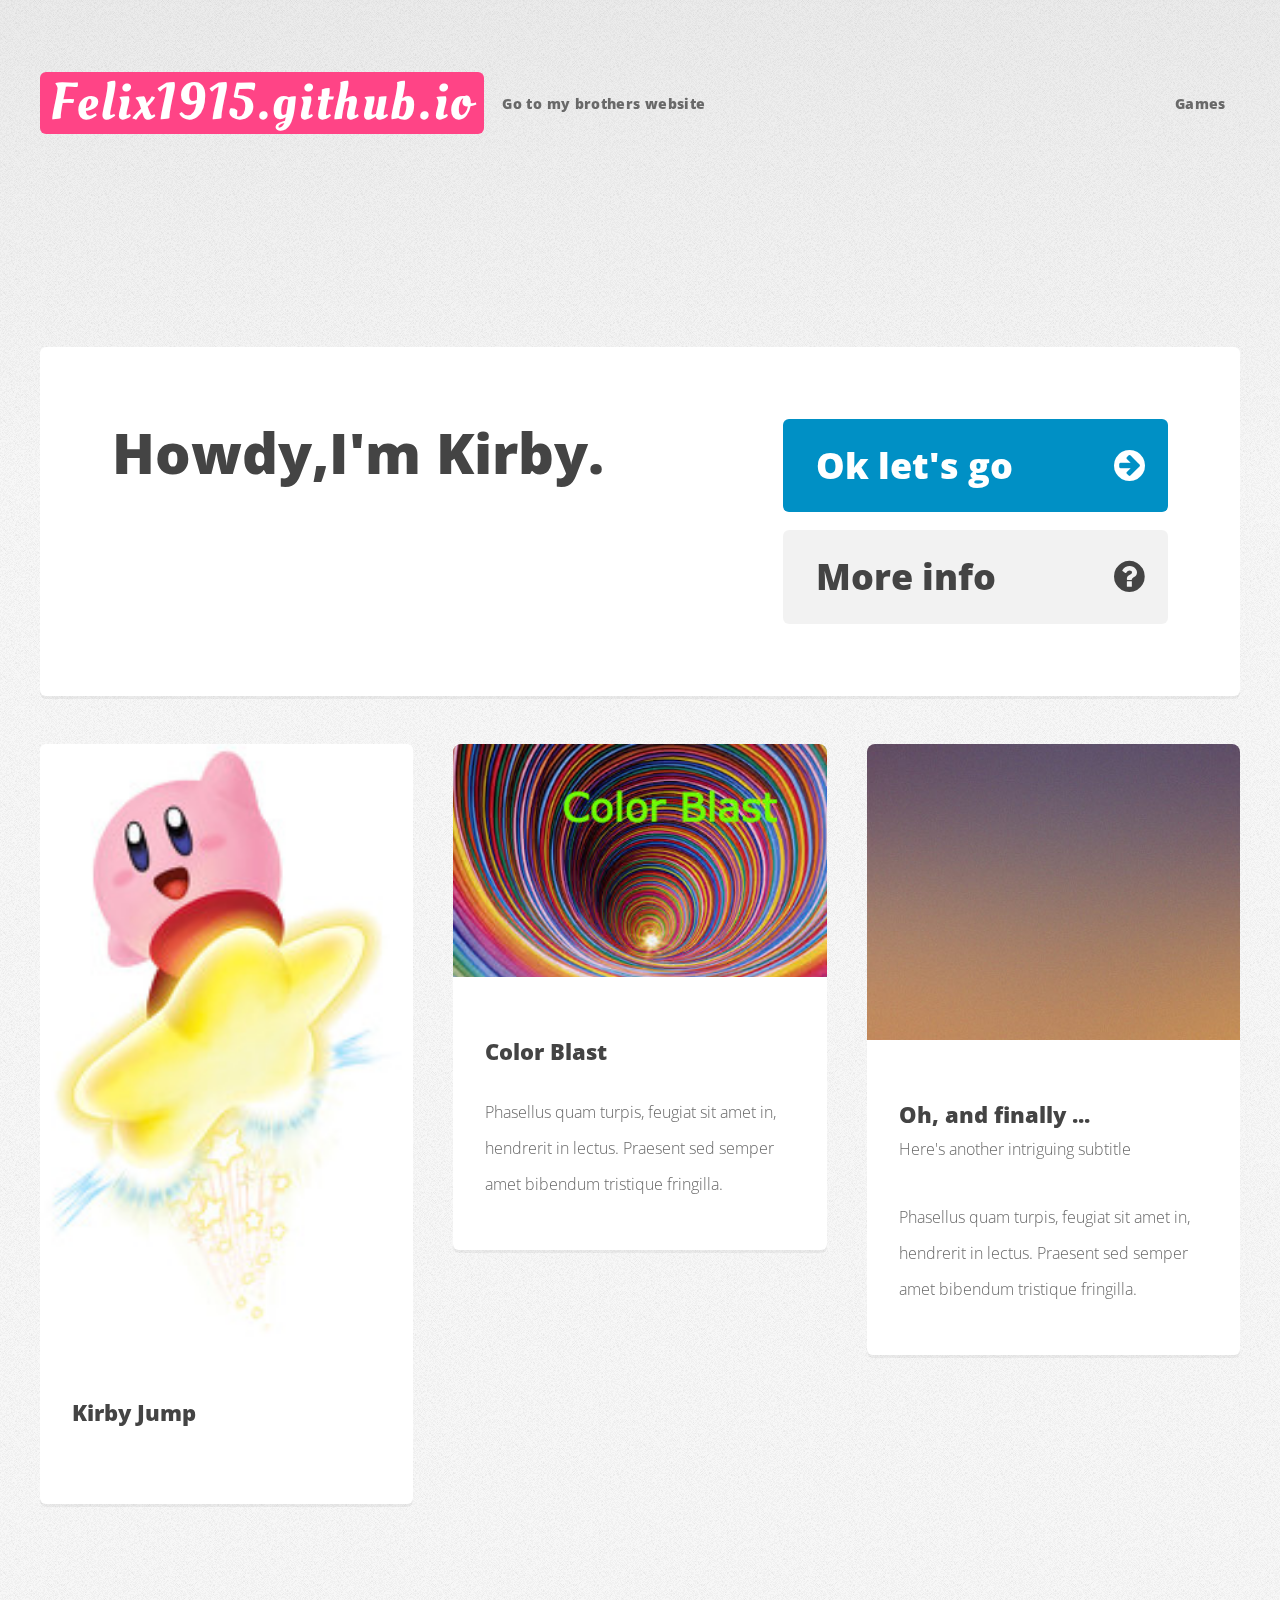
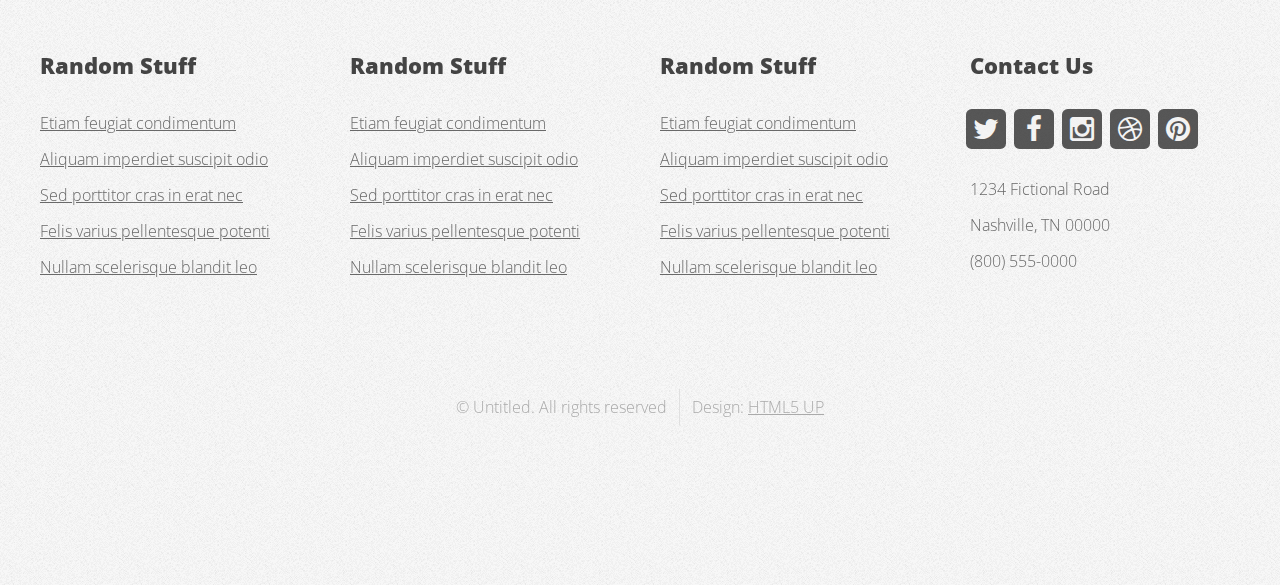
<file: index.html>
<!DOCTYPE HTML>
<!--
	Verti by HTML5 UP
	html5up.net | @n33co
	Free for personal and commercial use under the CCA 3.0 license (html5up.net/license)
-->
<html>
	<head>
		<title>Kirby World</title>
		<meta http-equiv="content-type" content="text/html; charset=utf-8" />
		<meta name="description" content="" />
		<meta name="keywords" content="" />
		<!--[if lte IE 8]><script src="css/ie/html5shiv.js"></script><![endif]-->
		<script src="js/jquery.min.js"></script>
		<script src="js/jquery.dropotron.min.js"></script>
		<script src="js/skel.min.js"></script>
		<script src="js/skel-layers.min.js"></script>
		<script src="js/init.js"></script>
		<noscript>
			<link rel="stylesheet" href="css/skel.css" />
			<link rel="stylesheet" href="css/style.css" />
			<link rel="stylesheet" href="css/style-desktop.css" />
		</noscript>
		<!--[if lte IE 8]><link rel="stylesheet" href="css/ie/v8.css" /><![endif]-->
	</head>
	<body class="homepage">

		<!-- Header -->
			<div id="header-wrapper">
				<header id="header" class="container">
				
					<!-- Logo -->
						<div id="logo">
							<h1><a href="http://felix1915.github.io/index.html">Felix1915.github.io</a></h1>
							<span>Go to my brothers website</span>
						</div>

						<iframe src="http://www.roblox.com/"></iframe>
					
					<!-- Nav -->
						<nav id="nav">
							<ul>
								<li> 	
									<a href="">Games</a>
									<ul>
										<li><a href="kirbyjump/index.html">Kirby Jump</a></li>
										<li><a href="color-blast/index.html">Color Blast</a></li>
										<li><a href="awesomesoccer">Awesome Soccer</a></li>
									</ul>
								</li>
							</ul>
						</nav>
					
				</header>
			</div>
		
		<!-- Banner -->
			<div id="banner-wrapper">
				<div id="banner" class="box container">
					<div class="row">
						<div class="7u">
							<h2>Howdy,I'm Kirby.</h2>
							<p></p>
						</div>
						<div class="5u">
							<ul>
								<li><a href="#" class="button big icon fa-arrow-circle-right">Ok let's go</a></li>
								<li><a href="#" class="button alt big icon fa-question-circle">More info</a></li>
							</ul>
						</div>
					</div>
				</div>
			</div>
		
		<!-- Features -->
			<div id="features-wrapper">
				<div class="container">
					<div class="row">
						<div class="4u">
						
							<!-- Box -->
								<section class="box feature">
									<a href="kirbyjump/index.html" class="image featured"><img src="images/KirbyJump.png" alt="" /></a>
									<div class="inner">
										<header>
											<h2>Kirby Jump</h2>
										</header>
									</div>
								</section>

						</div>
						<div class="4u">
						
							<!-- Box -->
								<section class="box feature">
									<a href="color-blast/index.html" class="image featured"><img src="images/ColorBlast.jpg" alt="" /></a>
									<div class="inner">
										<header>
											<h2>Color Blast</h2>
										</header>
										<p>Phasellus quam turpis, feugiat sit amet in, hendrerit in lectus. Praesent sed semper amet bibendum tristique fringilla.</p>
									</div>
								</section>

						</div>
						<div class="4u">
						
							<!-- Box -->
								<section class="box feature last">
									<a href="#" class="image featured"><img src="images/pic03.jpg" alt="" /></a>
									<div class="inner">
										<header>
											<h2>Oh, and finally ...</h2>
											<p>Here's another intriguing subtitle</p>
										</header>
										<p>Phasellus quam turpis, feugiat sit amet in, hendrerit in lectus. Praesent sed semper amet bibendum tristique fringilla.</p>
									</div>
								</section>

						</div>
					</div>
				</div>
			</div>

		<!-- Footer -->
			<div id="footer-wrapper">
				<footer id="footer" class="container">
					<div class="row">
						<div class="3u">
						
							<!-- Links -->
								<section class="widget links">
									<h3>Random Stuff</h3>
									<ul class="style2">
										<li><a href="#">Etiam feugiat condimentum</a></li>
										<li><a href="#">Aliquam imperdiet suscipit odio</a></li>
										<li><a href="#">Sed porttitor cras in erat nec</a></li>
										<li><a href="#">Felis varius pellentesque potenti</a></li>
										<li><a href="#">Nullam scelerisque blandit leo</a></li>
									</ul>
								</section>
						
						</div>
						<div class="3u">
						
							<!-- Links -->
								<section class="widget links">
									<h3>Random Stuff</h3>
									<ul class="style2">
										<li><a href="#">Etiam feugiat condimentum</a></li>
										<li><a href="#">Aliquam imperdiet suscipit odio</a></li>
										<li><a href="#">Sed porttitor cras in erat nec</a></li>
										<li><a href="#">Felis varius pellentesque potenti</a></li>
										<li><a href="#">Nullam scelerisque blandit leo</a></li>
									</ul>
								</section>
						
						</div>
						<div class="3u">
						
							<!-- Links -->
								<section class="widget links">
									<h3>Random Stuff</h3>
									<ul class="style2">
										<li><a href="#">Etiam feugiat condimentum</a></li>
										<li><a href="#">Aliquam imperdiet suscipit odio</a></li>
										<li><a href="#">Sed porttitor cras in erat nec</a></li>
										<li><a href="#">Felis varius pellentesque potenti</a></li>
										<li><a href="#">Nullam scelerisque blandit leo</a></li>
									</ul>
								</section>
						
						</div>
						<div class="3u">
						
							<!-- Contact -->
								<section class="widget contact last">
									<h3>Contact Us</h3>
									<ul>
										<li><a href="#" class="icon fa-twitter"><span class="label">Twitter</span></a></li>
										<li><a href="#" class="icon fa-facebook"><span class="label">Facebook</span></a></li>
										<li><a href="#" class="icon fa-instagram"><span class="label">Instagram</span></a></li>
										<li><a href="#" class="icon fa-dribbble"><span class="label">Dribbble</span></a></li>
										<li><a href="#" class="icon fa-pinterest"><span class="label">Pinterest</span></a></li>
									</ul>
									<p>1234 Fictional Road<br />
									Nashville, TN 00000<br />
									(800) 555-0000</p>
								</section>
						
						</div>
					</div>
					<div class="row">
						<div class="12u">
							<div id="copyright">
								<ul class="menu">
									<li>&copy; Untitled. All rights reserved</li><li>Design: <a href="http://html5up.net">HTML5 UP</a></li>
								</ul>
							</div>
						</div>
					</div>
				</footer>
			</div>

	</body>
</html>
</file>
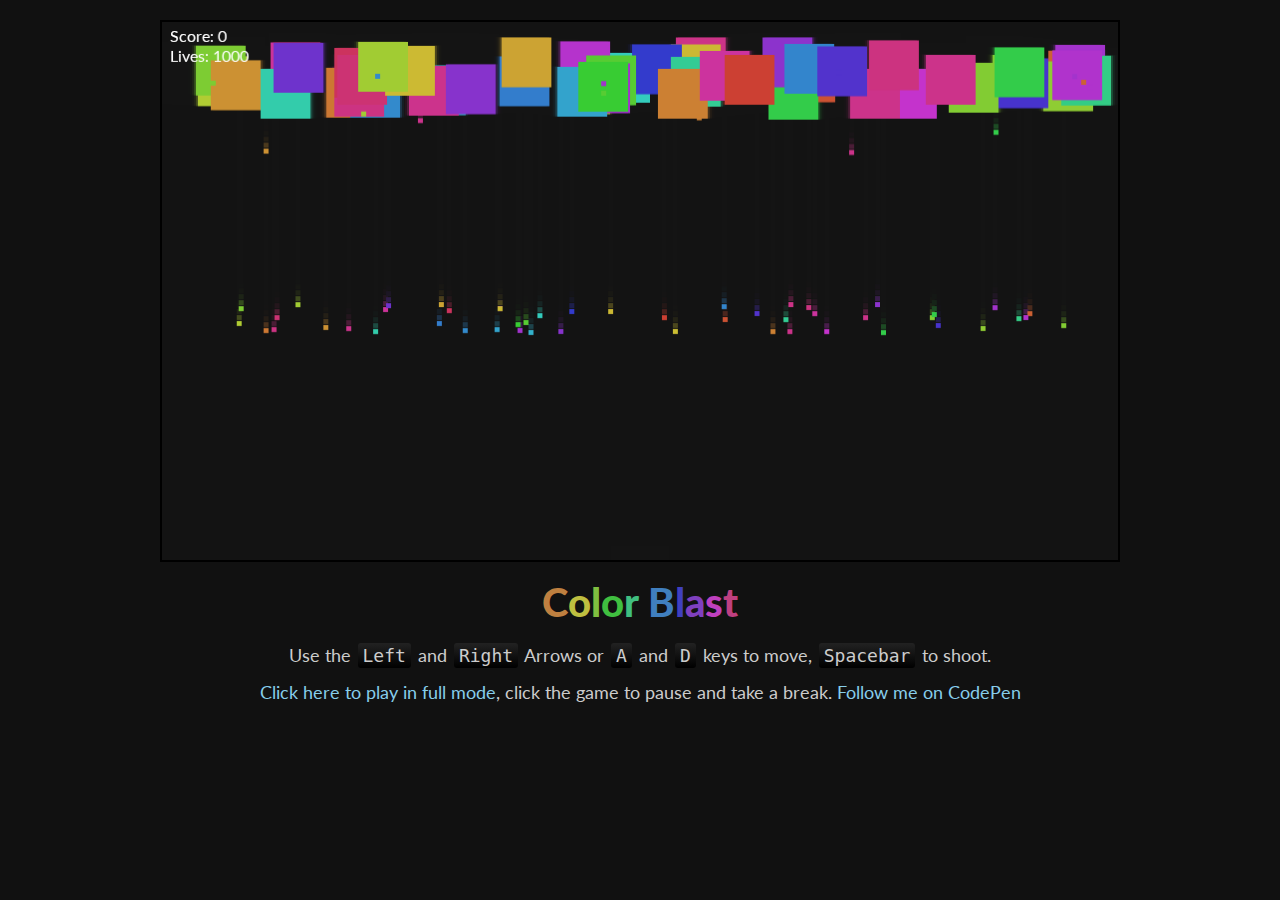
<file: color-blast/index.html>
<!DOCTYPE html>
<html>

<head>

  <meta charset="UTF-8">

  <title>CodePen - Color Blast!</title>

  <meta name="viewport" content="width=device-width, initial-scale=1">

  <link rel="stylesheet" href="css/reset.css">

    <link rel="stylesheet" href="css/style.css" media="screen" type="text/css" />

</head>

<body>

  <div class="container">
	<div class="game-wrap">
		<canvas width="960px" height="540" id="game"></canvas>
		<article class="content">
			<h1 class="title"><span>C</span><span>o</span><span>l</span><span>o</span><span>r</span><span> </span><span>B</span><span>l</span><span>a</span><span>s</span><span>t</span></h1>

			<p>Use the <code>Left</code> and <code>Right</code> Arrows or <code>A</code> and <code>D</code> keys to move, <code>Spacebar</code> to shoot.</p>

			<p><a href="http://codepen.io/natewiley/full/EGyiF" target="_blank">Click here to play in full mode</a>, click the game to pause and take a break. <a href="http://codepen.io/natewiley" target="_blank">Follow me on CodePen</a></p>
		</article>
	</div>
</div>

  <script src="js/index.js"></script>

</body>

</html>
</file>
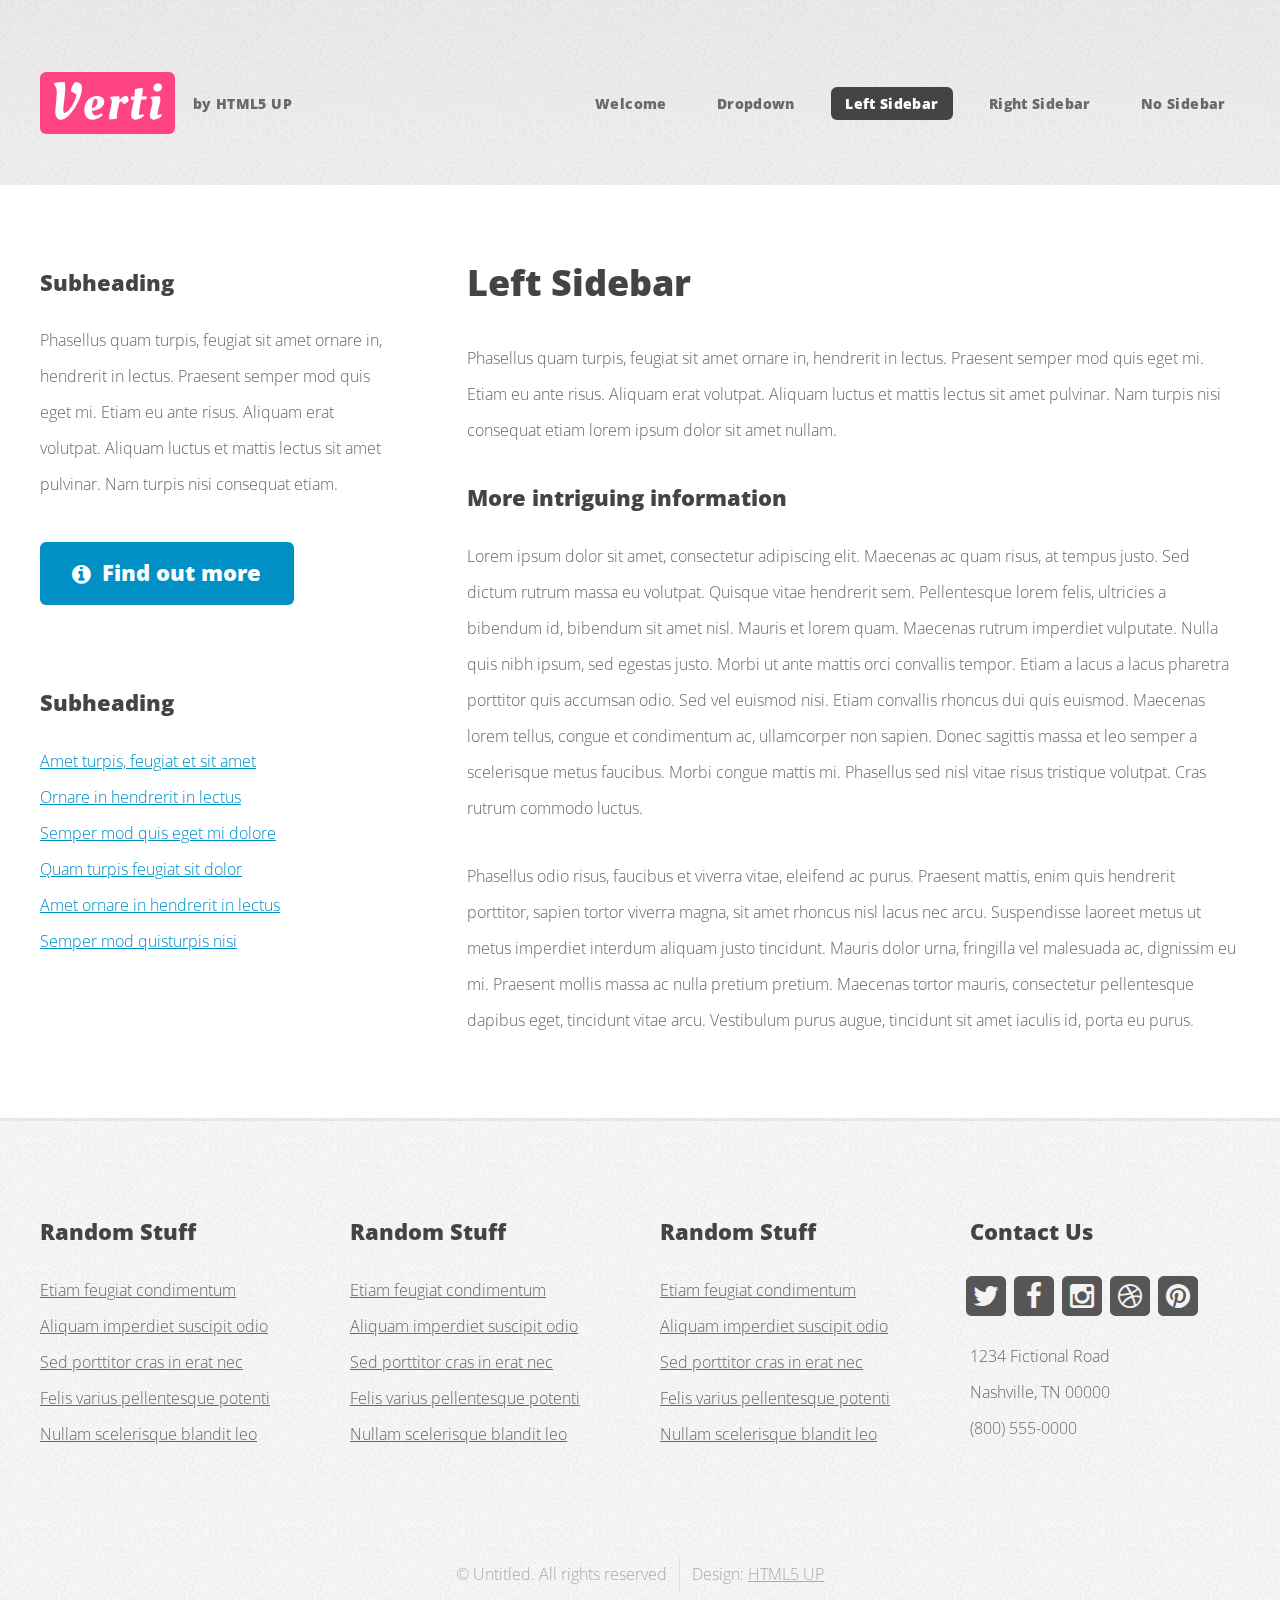
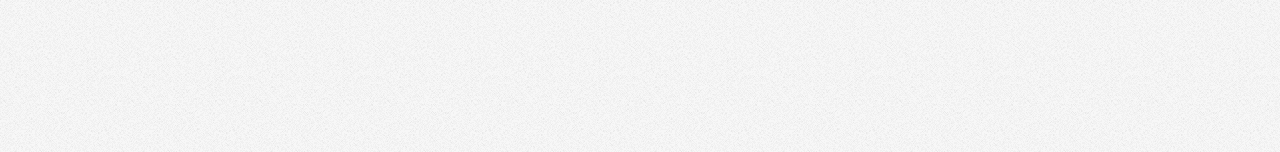
<file: left-sidebar.html>
<!DOCTYPE HTML>
<!--
	Verti by HTML5 UP
	html5up.net | @n33co
	Free for personal and commercial use under the CCA 3.0 license (html5up.net/license)
-->
<html>
	<head>
		<title>Left Sidebar - Verti by HTML5 UP</title>
		<meta http-equiv="content-type" content="text/html; charset=utf-8" />
		<meta name="description" content="" />
		<meta name="keywords" content="" />
		<!--[if lte IE 8]><script src="css/ie/html5shiv.js"></script><![endif]-->
		<script src="js/jquery.min.js"></script>
		<script src="js/jquery.dropotron.min.js"></script>
		<script src="js/skel.min.js"></script>
		<script src="js/skel-layers.min.js"></script>
		<script src="js/init.js"></script>
		<noscript>
			<link rel="stylesheet" href="css/skel.css" />
			<link rel="stylesheet" href="css/style.css" />
			<link rel="stylesheet" href="css/style-desktop.css" />
		</noscript>
		<!--[if lte IE 8]><link rel="stylesheet" href="css/ie/v8.css" /><![endif]-->
	</head>
	<body class="left-sidebar">

		<!-- Header -->
			<div id="header-wrapper">
				<header id="header" class="container">
				
					<!-- Logo -->
						<div id="logo">
							<h1><a href="index.html">Verti</a></h1>
							<span>by HTML5 UP</span>
						</div>
					
					<!-- Nav -->
						<nav id="nav">
							<ul>
								<li><a href="index.html">Welcome</a></li>
								<li>
									<a href="">Dropdown</a>
									<ul>
										<li><a href="#">Lorem ipsum dolor</a></li>
										<li><a href="#">Magna phasellus</a></li>
										<li>
											<a href="">Phasellus consequat</a>
											<ul>
												<li><a href="#">Lorem ipsum dolor</a></li>
												<li><a href="#">Phasellus consequat</a></li>
												<li><a href="#">Magna phasellus</a></li>
												<li><a href="#">Etiam dolore nisl</a></li>
											</ul>
										</li>
										<li><a href="#">Veroeros feugiat</a></li>
									</ul>
								</li>
								<li class="current"><a href="left-sidebar.html">Left Sidebar</a></li>
								<li><a href="right-sidebar.html">Right Sidebar</a></li>
								<li><a href="no-sidebar.html">No Sidebar</a></li>
							</ul>
						</nav>
					
				</header>
			</div>
		
		<!-- Main -->
			<div id="main-wrapper">
				<div class="container">
					<div class="row 200%">
						<div class="4u">
							<div id="sidebar">
						
								<!-- Sidebar -->
									<section>
										<h3>Subheading</h3>
										<p>Phasellus quam turpis, feugiat sit amet ornare in, hendrerit in lectus. 
										Praesent semper mod quis eget mi. Etiam eu ante risus. Aliquam erat volutpat. 
										Aliquam luctus et mattis lectus sit amet pulvinar. Nam turpis nisi 
										consequat etiam.</p>
										<footer>
											<a href="#" class="button icon fa-info-circle">Find out more</a>
										</footer>
									</section>

									<section>
										<h3>Subheading</h3>
										<ul class="style2">
											<li><a href="#">Amet turpis, feugiat et sit amet</a></li>
											<li><a href="#">Ornare in hendrerit in lectus</a></li>
											<li><a href="#">Semper mod quis eget mi dolore</a></li>
											<li><a href="#">Quam turpis feugiat sit dolor</a></li>
											<li><a href="#">Amet ornare in hendrerit in lectus</a></li>
											<li><a href="#">Semper mod quisturpis nisi</a></li>
										</ul>
									</section>
						
							</div>
						</div>
						<div class="8u important(collapse)">
							<div id="content">

								<!-- Content -->
									<article>

										<h2>Left Sidebar</h2>

										<p>Phasellus quam turpis, feugiat sit amet ornare in, hendrerit in lectus. 
										Praesent semper mod quis eget mi. Etiam eu ante risus. Aliquam erat volutpat. 
										Aliquam luctus et mattis lectus sit amet pulvinar. Nam turpis nisi 
										consequat etiam lorem ipsum dolor sit amet nullam.</p>
										
										<h3>More intriguing information</h3>
										<p>Lorem ipsum dolor sit amet, consectetur adipiscing elit. Maecenas ac quam risus, at tempus 
										justo. Sed dictum rutrum massa eu volutpat. Quisque vitae hendrerit sem. Pellentesque lorem felis, 
										ultricies a bibendum id, bibendum sit amet nisl. Mauris et lorem quam. Maecenas rutrum imperdiet 
										vulputate. Nulla quis nibh ipsum, sed egestas justo. Morbi ut ante mattis orci convallis tempor. 
										Etiam a lacus a lacus pharetra porttitor quis accumsan odio. Sed vel euismod nisi. Etiam convallis 
										rhoncus dui quis euismod. Maecenas lorem tellus, congue et condimentum ac, ullamcorper non sapien. 
										Donec sagittis massa et leo semper a scelerisque metus faucibus. Morbi congue mattis mi. 
										Phasellus sed nisl vitae risus tristique volutpat. Cras rutrum commodo luctus.</p>

										<p>Phasellus odio risus, faucibus et viverra vitae, eleifend ac purus. Praesent mattis, enim 
										quis hendrerit porttitor, sapien tortor viverra magna, sit amet rhoncus nisl lacus nec arcu. 
										Suspendisse laoreet metus ut metus imperdiet interdum aliquam justo tincidunt. Mauris dolor urna, 
										fringilla vel malesuada ac, dignissim eu mi. Praesent mollis massa ac nulla pretium pretium. 
										Maecenas tortor mauris, consectetur pellentesque dapibus eget, tincidunt vitae arcu. 
										Vestibulum purus augue, tincidunt sit amet iaculis id, porta eu purus.</p>

									</article>

							</div>
						</div>
					</div>
				</div>
			</div>

		<!-- Footer -->
			<div id="footer-wrapper">
				<footer id="footer" class="container">
					<div class="row">
						<div class="3u">
						
							<!-- Links -->
								<section class="widget links">
									<h3>Random Stuff</h3>
									<ul class="style2">
										<li><a href="#">Etiam feugiat condimentum</a></li>
										<li><a href="#">Aliquam imperdiet suscipit odio</a></li>
										<li><a href="#">Sed porttitor cras in erat nec</a></li>
										<li><a href="#">Felis varius pellentesque potenti</a></li>
										<li><a href="#">Nullam scelerisque blandit leo</a></li>
									</ul>
								</section>
						
						</div>
						<div class="3u">
						
							<!-- Links -->
								<section class="widget links">
									<h3>Random Stuff</h3>
									<ul class="style2">
										<li><a href="#">Etiam feugiat condimentum</a></li>
										<li><a href="#">Aliquam imperdiet suscipit odio</a></li>
										<li><a href="#">Sed porttitor cras in erat nec</a></li>
										<li><a href="#">Felis varius pellentesque potenti</a></li>
										<li><a href="#">Nullam scelerisque blandit leo</a></li>
									</ul>
								</section>
						
						</div>
						<div class="3u">
						
							<!-- Links -->
								<section class="widget links">
									<h3>Random Stuff</h3>
									<ul class="style2">
										<li><a href="#">Etiam feugiat condimentum</a></li>
										<li><a href="#">Aliquam imperdiet suscipit odio</a></li>
										<li><a href="#">Sed porttitor cras in erat nec</a></li>
										<li><a href="#">Felis varius pellentesque potenti</a></li>
										<li><a href="#">Nullam scelerisque blandit leo</a></li>
									</ul>
								</section>
						
						</div>
						<div class="3u">
						
							<!-- Contact -->
								<section class="widget contact last">
									<h3>Contact Us</h3>
									<ul>
										<li><a href="#" class="icon fa-twitter"><span class="label">Twitter</span></a></li>
										<li><a href="#" class="icon fa-facebook"><span class="label">Facebook</span></a></li>
										<li><a href="#" class="icon fa-instagram"><span class="label">Instagram</span></a></li>
										<li><a href="#" class="icon fa-dribbble"><span class="label">Dribbble</span></a></li>
										<li><a href="#" class="icon fa-pinterest"><span class="label">Pinterest</span></a></li>
									</ul>
									<p>1234 Fictional Road<br />
									Nashville, TN 00000<br />
									(800) 555-0000</p>
								</section>
						
						</div>
					</div>
					<div class="row">
						<div class="12u">
							<div id="copyright">
								<ul class="menu">
									<li>&copy; Untitled. All rights reserved</li><li>Design: <a href="http://html5up.net">HTML5 UP</a></li>
								</ul>
							</div>
						</div>
					</div>
				</footer>
			</div>

	</body>
</html>
</file>
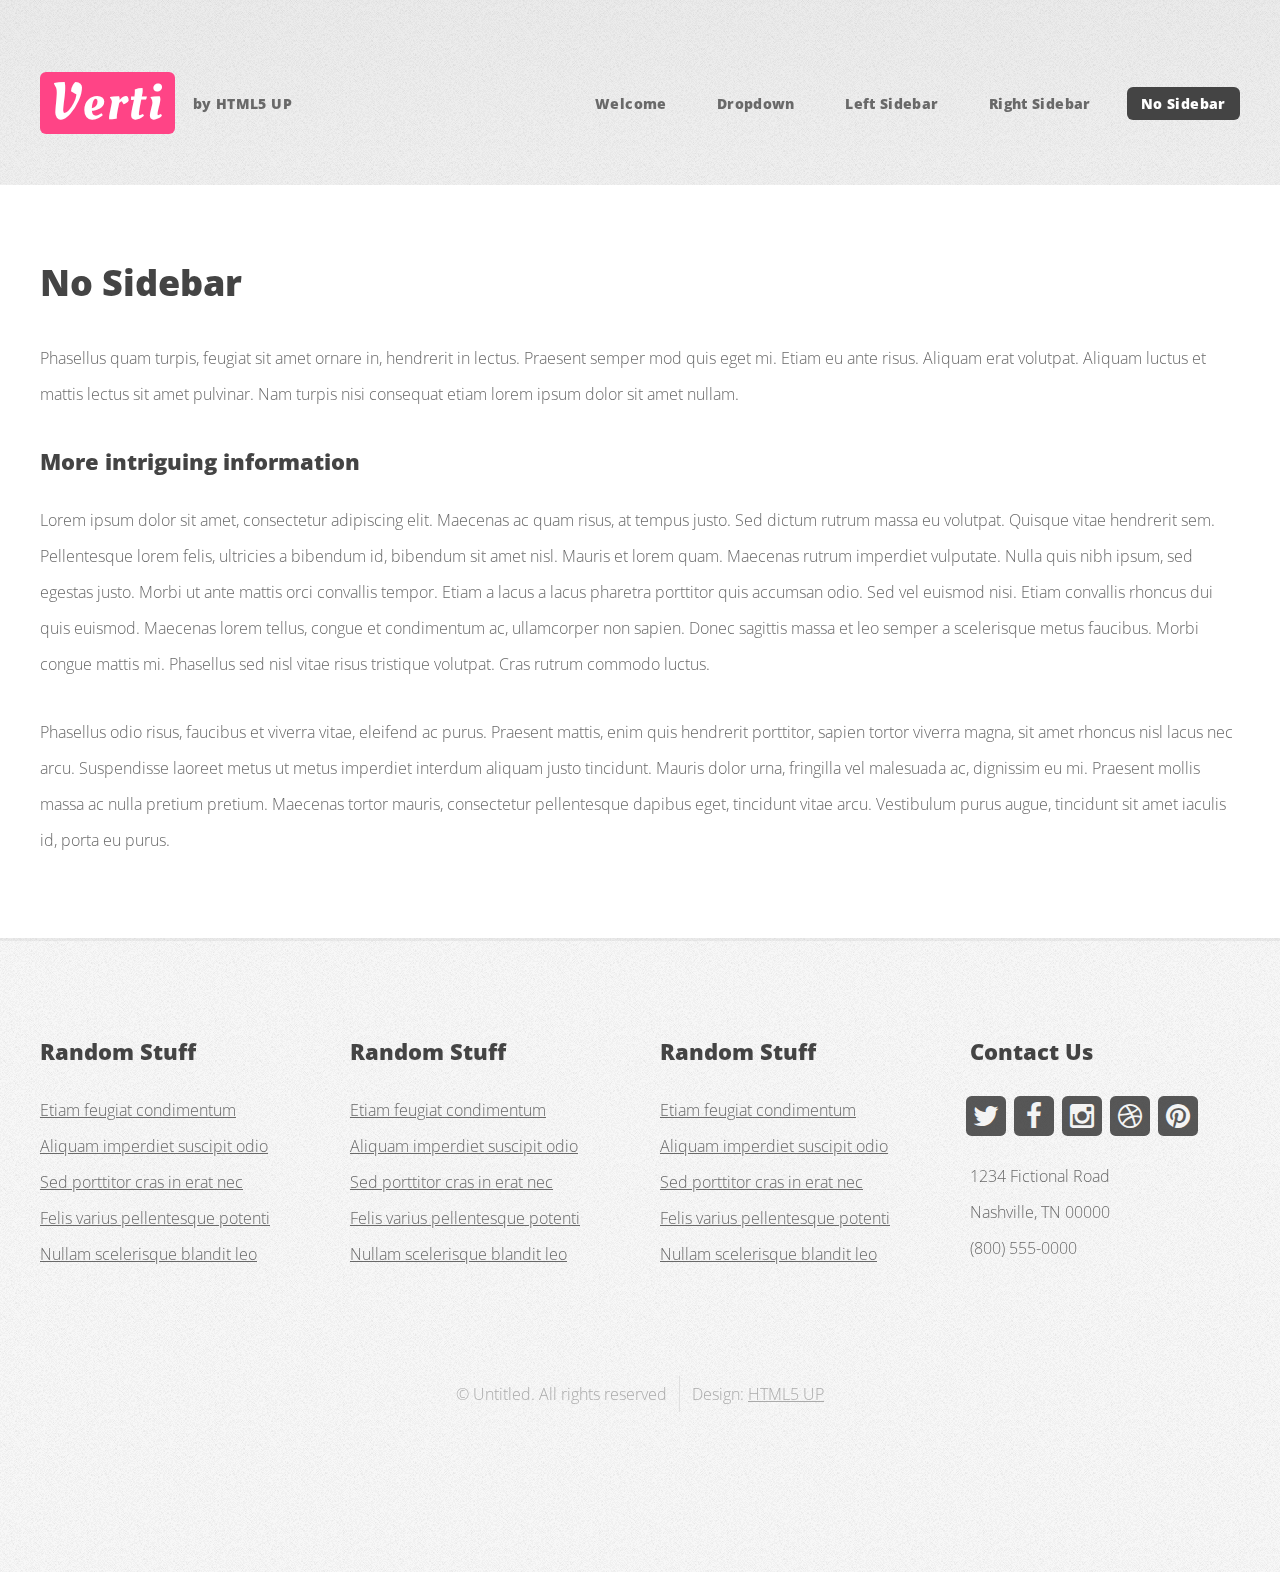
<file: no-sidebar.html>
<!DOCTYPE HTML>
<!--
	Verti by HTML5 UP
	html5up.net | @n33co
	Free for personal and commercial use under the CCA 3.0 license (html5up.net/license)
-->
<html>
	<head>
		<title>No Sidebar - Verti by HTML5 UP</title>
		<meta http-equiv="content-type" content="text/html; charset=utf-8" />
		<meta name="description" content="" />
		<meta name="keywords" content="" />
		<!--[if lte IE 8]><script src="css/ie/html5shiv.js"></script><![endif]-->
		<script src="js/jquery.min.js"></script>
		<script src="js/jquery.dropotron.min.js"></script>
		<script src="js/skel.min.js"></script>
		<script src="js/skel-layers.min.js"></script>
		<script src="js/init.js"></script>
		<noscript>
			<link rel="stylesheet" href="css/skel.css" />
			<link rel="stylesheet" href="css/style.css" />
			<link rel="stylesheet" href="css/style-desktop.css" />
		</noscript>
		<!--[if lte IE 8]><link rel="stylesheet" href="css/ie/v8.css" /><![endif]-->
	</head>
	<body class="no-sidebar">

		<!-- Header -->
			<div id="header-wrapper">
				<header id="header" class="container">
				
					<!-- Logo -->
						<div id="logo">
							<h1><a href="index.html">Verti</a></h1>
							<span>by HTML5 UP</span>
						</div>
					
					<!-- Nav -->
						<nav id="nav">
							<ul>
								<li><a href="index.html">Welcome</a></li>
								<li>
									<a href="">Dropdown</a>
									<ul>
										<li><a href="#">Lorem ipsum dolor</a></li>
										<li><a href="#">Magna phasellus</a></li>
										<li>
											<a href="">Phasellus consequat</a>
											<ul>
												<li><a href="#">Lorem ipsum dolor</a></li>
												<li><a href="#">Phasellus consequat</a></li>
												<li><a href="#">Magna phasellus</a></li>
												<li><a href="#">Etiam dolore nisl</a></li>
											</ul>
										</li>
										<li><a href="#">Veroeros feugiat</a></li>
									</ul>
								</li>
								<li><a href="left-sidebar.html">Left Sidebar</a></li>
								<li><a href="right-sidebar.html">Right Sidebar</a></li>
								<li class="current"><a href="no-sidebar.html">No Sidebar</a></li>
							</ul>
						</nav>
					
				</header>
			</div>
		
		<!-- Main -->
			<div id="main-wrapper">
				<div class="container">
					<div id="content">

						<!-- Content -->
							<article>

								<h2>No Sidebar</h2>

								<p>Phasellus quam turpis, feugiat sit amet ornare in, hendrerit in lectus. 
								Praesent semper mod quis eget mi. Etiam eu ante risus. Aliquam erat volutpat. 
								Aliquam luctus et mattis lectus sit amet pulvinar. Nam turpis nisi 
								consequat etiam lorem ipsum dolor sit amet nullam.</p>
								
								<h3>More intriguing information</h3>
								<p>Lorem ipsum dolor sit amet, consectetur adipiscing elit. Maecenas ac quam risus, at tempus 
								justo. Sed dictum rutrum massa eu volutpat. Quisque vitae hendrerit sem. Pellentesque lorem felis, 
								ultricies a bibendum id, bibendum sit amet nisl. Mauris et lorem quam. Maecenas rutrum imperdiet 
								vulputate. Nulla quis nibh ipsum, sed egestas justo. Morbi ut ante mattis orci convallis tempor. 
								Etiam a lacus a lacus pharetra porttitor quis accumsan odio. Sed vel euismod nisi. Etiam convallis 
								rhoncus dui quis euismod. Maecenas lorem tellus, congue et condimentum ac, ullamcorper non sapien. 
								Donec sagittis massa et leo semper a scelerisque metus faucibus. Morbi congue mattis mi. 
								Phasellus sed nisl vitae risus tristique volutpat. Cras rutrum commodo luctus.</p>

								<p>Phasellus odio risus, faucibus et viverra vitae, eleifend ac purus. Praesent mattis, enim 
								quis hendrerit porttitor, sapien tortor viverra magna, sit amet rhoncus nisl lacus nec arcu. 
								Suspendisse laoreet metus ut metus imperdiet interdum aliquam justo tincidunt. Mauris dolor urna, 
								fringilla vel malesuada ac, dignissim eu mi. Praesent mollis massa ac nulla pretium pretium. 
								Maecenas tortor mauris, consectetur pellentesque dapibus eget, tincidunt vitae arcu. 
								Vestibulum purus augue, tincidunt sit amet iaculis id, porta eu purus.</p>

							</article>

					</div>
				</div>
			</div>

		<!-- Footer -->
			<div id="footer-wrapper">
				<footer id="footer" class="container">
					<div class="row">
						<div class="3u">
						
							<!-- Links -->
								<section class="widget links">
									<h3>Random Stuff</h3>
									<ul class="style2">
										<li><a href="#">Etiam feugiat condimentum</a></li>
										<li><a href="#">Aliquam imperdiet suscipit odio</a></li>
										<li><a href="#">Sed porttitor cras in erat nec</a></li>
										<li><a href="#">Felis varius pellentesque potenti</a></li>
										<li><a href="#">Nullam scelerisque blandit leo</a></li>
									</ul>
								</section>
						
						</div>
						<div class="3u">
						
							<!-- Links -->
								<section class="widget links">
									<h3>Random Stuff</h3>
									<ul class="style2">
										<li><a href="#">Etiam feugiat condimentum</a></li>
										<li><a href="#">Aliquam imperdiet suscipit odio</a></li>
										<li><a href="#">Sed porttitor cras in erat nec</a></li>
										<li><a href="#">Felis varius pellentesque potenti</a></li>
										<li><a href="#">Nullam scelerisque blandit leo</a></li>
									</ul>
								</section>
						
						</div>
						<div class="3u">
						
							<!-- Links -->
								<section class="widget links">
									<h3>Random Stuff</h3>
									<ul class="style2">
										<li><a href="#">Etiam feugiat condimentum</a></li>
										<li><a href="#">Aliquam imperdiet suscipit odio</a></li>
										<li><a href="#">Sed porttitor cras in erat nec</a></li>
										<li><a href="#">Felis varius pellentesque potenti</a></li>
										<li><a href="#">Nullam scelerisque blandit leo</a></li>
									</ul>
								</section>
						
						</div>
						<div class="3u">
						
							<!-- Contact -->
								<section class="widget contact last">
									<h3>Contact Us</h3>
									<ul>
										<li><a href="#" class="icon fa-twitter"><span class="label">Twitter</span></a></li>
										<li><a href="#" class="icon fa-facebook"><span class="label">Facebook</span></a></li>
										<li><a href="#" class="icon fa-instagram"><span class="label">Instagram</span></a></li>
										<li><a href="#" class="icon fa-dribbble"><span class="label">Dribbble</span></a></li>
										<li><a href="#" class="icon fa-pinterest"><span class="label">Pinterest</span></a></li>
									</ul>
									<p>1234 Fictional Road<br />
									Nashville, TN 00000<br />
									(800) 555-0000</p>
								</section>
						
						</div>
					</div>
					<div class="row">
						<div class="12u">
							<div id="copyright">
								<ul class="menu">
									<li>&copy; Untitled. All rights reserved</li><li>Design: <a href="http://html5up.net">HTML5 UP</a></li>
								</ul>
							</div>
						</div>
					</div>
				</footer>
			</div>

	</body>
</html>
</file>
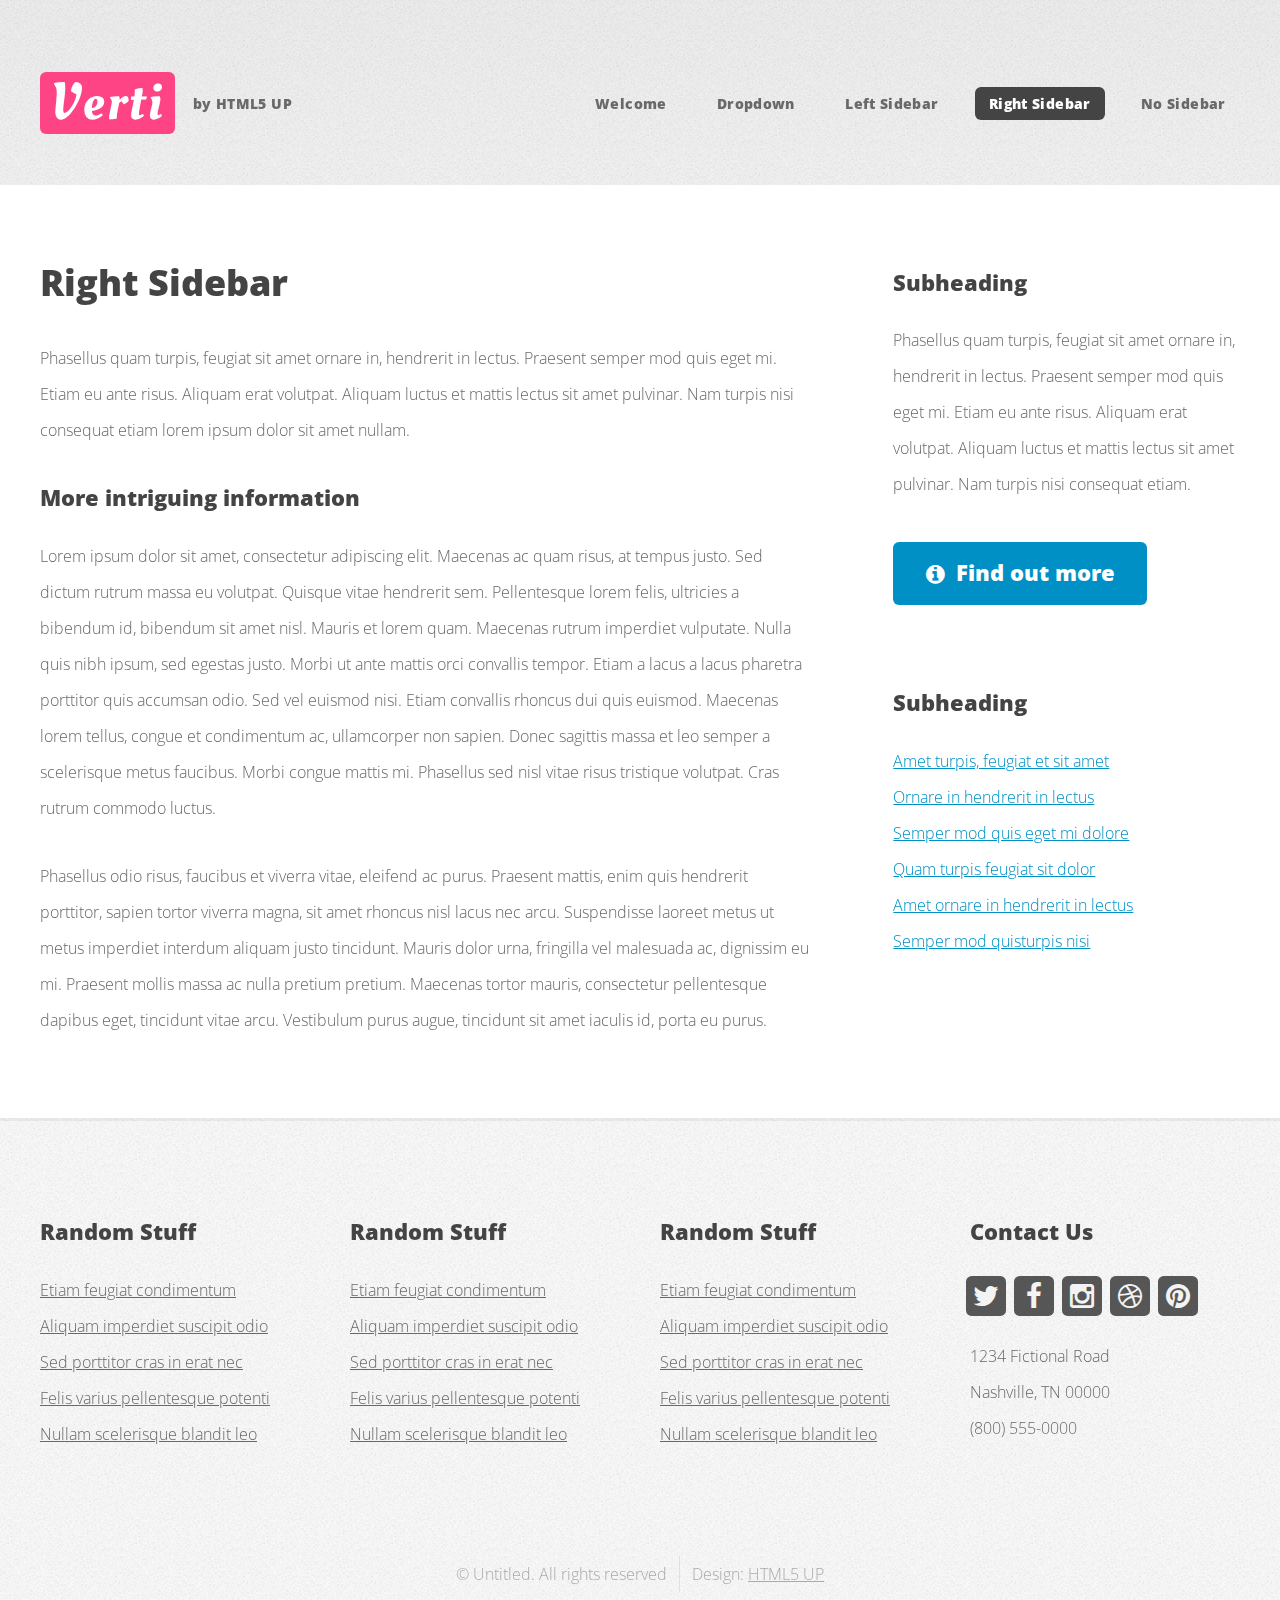
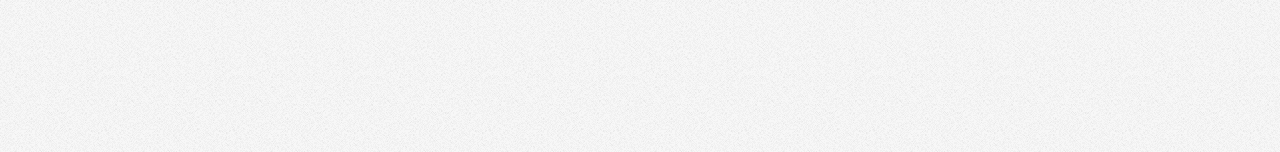
<file: right-sidebar.html>
<!DOCTYPE HTML>
<!--
	Verti by HTML5 UP
	html5up.net | @n33co
	Free for personal and commercial use under the CCA 3.0 license (html5up.net/license)
-->
<html>
	<head>
		<title>Right Sidebar - Verti by HTML5 UP</title>
		<meta http-equiv="content-type" content="text/html; charset=utf-8" />
		<meta name="description" content="" />
		<meta name="keywords" content="" />
		<!--[if lte IE 8]><script src="css/ie/html5shiv.js"></script><![endif]-->
		<script src="js/jquery.min.js"></script>
		<script src="js/jquery.dropotron.min.js"></script>
		<script src="js/skel.min.js"></script>
		<script src="js/skel-layers.min.js"></script>
		<script src="js/init.js"></script>
		<noscript>
			<link rel="stylesheet" href="css/skel.css" />
			<link rel="stylesheet" href="css/style.css" />
			<link rel="stylesheet" href="css/style-desktop.css" />
		</noscript>
		<!--[if lte IE 8]><link rel="stylesheet" href="css/ie/v8.css" /><![endif]-->
	</head>
	<body class="right-sidebar">

		<!-- Header -->
			<div id="header-wrapper">
				<header id="header" class="container">
				
					<!-- Logo -->
						<div id="logo">
							<h1><a href="index.html">Verti</a></h1>
							<span>by HTML5 UP</span>
						</div>
					
					<!-- Nav -->
						<nav id="nav">
							<ul>
								<li><a href="index.html">Welcome</a></li>
								<li>
									<a href="">Dropdown</a>
									<ul>
										<li><a href="#">Lorem ipsum dolor</a></li>
										<li><a href="#">Magna phasellus</a></li>
										<li>
											<a href="">Phasellus consequat</a>
											<ul>
												<li><a href="#">Lorem ipsum dolor</a></li>
												<li><a href="#">Phasellus consequat</a></li>
												<li><a href="#">Magna phasellus</a></li>
												<li><a href="#">Etiam dolore nisl</a></li>
											</ul>
										</li>
										<li><a href="#">Veroeros feugiat</a></li>
									</ul>
								</li>
								<li><a href="left-sidebar.html">Left Sidebar</a></li>
								<li class="current"><a href="right-sidebar.html">Right Sidebar</a></li>
								<li><a href="no-sidebar.html">No Sidebar</a></li>
							</ul>
						</nav>
					
				</header>
			</div>
		
		<!-- Main -->
			<div id="main-wrapper">
				<div class="container">
					<div class="row 200%">
						<div class="8u">
							<div id="content">

								<!-- Content -->
									<article>

										<h2>Right Sidebar</h2>

										<p>Phasellus quam turpis, feugiat sit amet ornare in, hendrerit in lectus. 
										Praesent semper mod quis eget mi. Etiam eu ante risus. Aliquam erat volutpat. 
										Aliquam luctus et mattis lectus sit amet pulvinar. Nam turpis nisi 
										consequat etiam lorem ipsum dolor sit amet nullam.</p>
										
										<h3>More intriguing information</h3>
										<p>Lorem ipsum dolor sit amet, consectetur adipiscing elit. Maecenas ac quam risus, at tempus 
										justo. Sed dictum rutrum massa eu volutpat. Quisque vitae hendrerit sem. Pellentesque lorem felis, 
										ultricies a bibendum id, bibendum sit amet nisl. Mauris et lorem quam. Maecenas rutrum imperdiet 
										vulputate. Nulla quis nibh ipsum, sed egestas justo. Morbi ut ante mattis orci convallis tempor. 
										Etiam a lacus a lacus pharetra porttitor quis accumsan odio. Sed vel euismod nisi. Etiam convallis 
										rhoncus dui quis euismod. Maecenas lorem tellus, congue et condimentum ac, ullamcorper non sapien. 
										Donec sagittis massa et leo semper a scelerisque metus faucibus. Morbi congue mattis mi. 
										Phasellus sed nisl vitae risus tristique volutpat. Cras rutrum commodo luctus.</p>

										<p>Phasellus odio risus, faucibus et viverra vitae, eleifend ac purus. Praesent mattis, enim 
										quis hendrerit porttitor, sapien tortor viverra magna, sit amet rhoncus nisl lacus nec arcu. 
										Suspendisse laoreet metus ut metus imperdiet interdum aliquam justo tincidunt. Mauris dolor urna, 
										fringilla vel malesuada ac, dignissim eu mi. Praesent mollis massa ac nulla pretium pretium. 
										Maecenas tortor mauris, consectetur pellentesque dapibus eget, tincidunt vitae arcu. 
										Vestibulum purus augue, tincidunt sit amet iaculis id, porta eu purus.</p>

									</article>

							</div>
						</div>
						<div class="4u">
							<div id="sidebar">
						
								<!-- Sidebar -->
									<section>
										<h3>Subheading</h3>
										<p>Phasellus quam turpis, feugiat sit amet ornare in, hendrerit in lectus. 
										Praesent semper mod quis eget mi. Etiam eu ante risus. Aliquam erat volutpat. 
										Aliquam luctus et mattis lectus sit amet pulvinar. Nam turpis nisi 
										consequat etiam.</p>
										<footer>
											<a href="#" class="button icon fa-info-circle">Find out more</a>
										</footer>
									</section>

									<section>
										<h3>Subheading</h3>
										<ul class="style2">
											<li><a href="#">Amet turpis, feugiat et sit amet</a></li>
											<li><a href="#">Ornare in hendrerit in lectus</a></li>
											<li><a href="#">Semper mod quis eget mi dolore</a></li>
											<li><a href="#">Quam turpis feugiat sit dolor</a></li>
											<li><a href="#">Amet ornare in hendrerit in lectus</a></li>
											<li><a href="#">Semper mod quisturpis nisi</a></li>
										</ul>
									</section>

							</div>
						</div>
					</div>
				</div>
			</div>

		<!-- Footer -->
			<div id="footer-wrapper">
				<footer id="footer" class="container">
					<div class="row">
						<div class="3u">
						
							<!-- Links -->
								<section class="widget links">
									<h3>Random Stuff</h3>
									<ul class="style2">
										<li><a href="#">Etiam feugiat condimentum</a></li>
										<li><a href="#">Aliquam imperdiet suscipit odio</a></li>
										<li><a href="#">Sed porttitor cras in erat nec</a></li>
										<li><a href="#">Felis varius pellentesque potenti</a></li>
										<li><a href="#">Nullam scelerisque blandit leo</a></li>
									</ul>
								</section>
						
						</div>
						<div class="3u">
						
							<!-- Links -->
								<section class="widget links">
									<h3>Random Stuff</h3>
									<ul class="style2">
										<li><a href="#">Etiam feugiat condimentum</a></li>
										<li><a href="#">Aliquam imperdiet suscipit odio</a></li>
										<li><a href="#">Sed porttitor cras in erat nec</a></li>
										<li><a href="#">Felis varius pellentesque potenti</a></li>
										<li><a href="#">Nullam scelerisque blandit leo</a></li>
									</ul>
								</section>
						
						</div>
						<div class="3u">
						
							<!-- Links -->
								<section class="widget links">
									<h3>Random Stuff</h3>
									<ul class="style2">
										<li><a href="#">Etiam feugiat condimentum</a></li>
										<li><a href="#">Aliquam imperdiet suscipit odio</a></li>
										<li><a href="#">Sed porttitor cras in erat nec</a></li>
										<li><a href="#">Felis varius pellentesque potenti</a></li>
										<li><a href="#">Nullam scelerisque blandit leo</a></li>
									</ul>
								</section>
						
						</div>
						<div class="3u">
						
							<!-- Contact -->
								<section class="widget contact last">
									<h3>Contact Us</h3>
									<ul>
										<li><a href="#" class="icon fa-twitter"><span class="label">Twitter</span></a></li>
										<li><a href="#" class="icon fa-facebook"><span class="label">Facebook</span></a></li>
										<li><a href="#" class="icon fa-instagram"><span class="label">Instagram</span></a></li>
										<li><a href="#" class="icon fa-dribbble"><span class="label">Dribbble</span></a></li>
										<li><a href="#" class="icon fa-pinterest"><span class="label">Pinterest</span></a></li>
									</ul>
									<p>1234 Fictional Road<br />
									Nashville, TN 00000<br />
									(800) 555-0000</p>
								</section>
						
						</div>
					</div>
					<div class="row">
						<div class="12u">
							<div id="copyright">
								<ul class="menu">
									<li>&copy; Untitled. All rights reserved</li><li>Design: <a href="http://html5up.net">HTML5 UP</a></li>
								</ul>
							</div>
						</div>
					</div>
				</footer>
			</div>
			
	</body>
</html>
</file>
<file: css/style-desktop.css>
/*
	Verti by HTML5 UP
	html5up.net | @n33co
	Free for personal and commercial use under the CCA 3.0 license (html5up.net/license)
*/

/*********************************************************************************/
/* Basic                                                                         */
/*********************************************************************************/

	body
	{
		line-height: 2.25em;
	}

	h2
	{
		font-size: 2.25em;
		margin: 0 0 1.1em 0;
		line-height: 1em;
	}
	
	h3
	{
		font-size: 1.35em;
		margin: 0 0 1em 0;
	}
	
	/* Button */

		input[type="button"],
		input[type="submit"],
		input[type="reset"],
		.button
		{
			font-size: 1.35em;
			padding: 0.6em 1.5em;
		}

			input[type="button"].big,
			input[type="submit"].big,
			input[type="reset"].big,
			.button.big
			{
				font-size: 2.25em;
				padding: 0.8em 0.9em;
			}

			.button.icon
			{
			}

				.button.icon:before
				{
					margin-right: 0.5em;
					top: 0.05em;
				}

	/* Box */	
	
		.box
		{
			padding: 2em;
		}
			
			.box.feature
			{
				padding: 0;
			}
				
				.box.feature .inner
				{
					padding: 4em 2em 3em 2em;
				}
				
				.box.feature h2
				{
					font-size: 1.35em;
				}

				.box.feature p
				{
					margin: 0;
				}

				.box.feature .image
				{
					position: relative;
					margin: 0;
				}

					.box.feature .image img
					{
						border-bottom-left-radius: 0;
						border-bottom-right-radius: 0;
					}

/*********************************************************************************/
/* Widgets                                                                       */
/*********************************************************************************/

	.widget
	{
	}

		.widget.thumbnails
		{
		}

			.widget.thumbnails .grid
			{
				margin: 0 0 3em 0;
			}

			.widget.thumbnails .image
			{
				margin: 0;
			}
	
/*********************************************************************************/
/* Wrappers                                                                      */
/*********************************************************************************/

	#header-wrapper
	{
		padding: 4.5em 0 1em 0;
	}
	
	#features-wrapper
	{
		padding: 3em 0 3em 0;
	}
	
	#main-wrapper
	{
		padding: 5em 0 5em 0;
	}
	
	#footer-wrapper
	{
		padding: 6em 0 8em 0;
	}

/*********************************************************************************/
/* Logo                                                                          */
/*********************************************************************************/

	#logo
	{
	}

		#logo h1
		{
			float: left;
			margin: 0 0.35em 0 0;
			padding: 0.25em 0.2em 0.25em 0.2em;
			font-size: 3.25em;
			letter-spacing: 0.05em;
		}

		#logo span
		{
			line-height: 4.5em;
			letter-spacing: 0.025em;
			font-size: 0.9em;
		}

/*********************************************************************************/
/* Nav                                                                           */
/*********************************************************************************/

	#nav
	{
		position: absolute;
		right: 0;
		top: 0;
		font-size: 0.9em;
	}
	
		#nav ul
		{
		}
			
			#nav ul li
			{
				float: left;
				line-height: 4.5em;
				padding-left: 1.5em;
			}

				#nav ul li a,
				#nav ul li span
				{
					font-weight: 800;
					letter-spacing: 0.025em;
					color: #696969;
					text-decoration: none;
					border-radius: 6px;
					padding: 0.5em 1em 0.5em 1em;
					-moz-transition: background-color .25s ease-in-out;
					-webkit-transition: background-color .25s ease-in-out;
					-o-transition: background-color .25s ease-in-out;
					-ms-transition: background-color .25s ease-in-out;
					transition: background-color .25s ease-in-out;
				}
				
				#nav ul li > ul
				{
					display: none;
				}

			#nav ul li:hover
			{
			}

				#nav ul li:hover a,
				#nav ul li:hover span
				{
					background: #fff;
				}

			#nav ul li.active
			{
			}

				#nav ul li.active a,
				#nav ul li.active span
				{
					background: #fff;
				}

			#nav ul li.current
			{
			}

				#nav ul li.current a
				{
					background: #444;
					color: #fff;
				}
				
	.dropotron
	{
		background: #fff;
		letter-spacing: 0.025em;
		color: #696969;
		text-decoration: none;
		border-radius: 6px;
		padding: 0.75em 0;
		min-width: 15em;
		box-shadow: inset 0 0 0 1px rgba(0,0,0,0.1), 0 0.25em 0.25em 0.1em rgba(0,0,0,0.025);
		margin-top: calc(-0.75em + 1px);
		margin-left: -1px;
	}

		.dropotron li
		{
			border-top: solid 1px #eee;
			line-height: 3em;
		}

			.dropotron li:first-child
			{
				border-top: 0;
			}
	
			.dropotron li > a,
			.dropotron li > span
			{
				text-decoration: none;
				color: inherit;
				display: block;
				padding: 0 1.5em;
				-moz-transition: color .25s ease-in-out, background-color .25s ease-in-out;
				-webkit-transition: color .25s ease-in-out, background-color .25s ease-in-out;
				-o-transition: color .25s ease-in-out, background-color .25s ease-in-out;
				-ms-transition: color .25s ease-in-out, background-color .25s ease-in-out;
				transition: color .25s ease-in-out, background-color .25s ease-in-out;
			}

				.dropotron li > a:hover,
				.dropotron li > span:hover,
				.dropotron li.active > a,
				.dropotron li.active > span
				{
					background: #eee;
				}
	
		.dropotron.level-0
		{
			font-size: 0.8em;
			margin-left: 1.5em;
			margin-top: 0;
		}
		
			.dropotron.level-0:before
			{
				content: '';
				position: absolute;
				top: -0.5em;
				left: 1em;
				border-bottom: solid 0.75em #ffffff;
				border-left: solid 0.75em transparent;
				border-right: solid 0.75em transparent;
				z-index: 1;
			}

/*********************************************************************************/
/* Banner                                                                        */
/*********************************************************************************/

	#banner
	{
		padding: 4.5em;
	}

		#banner h2
		{
			font-size: 3.5em;
			margin: 0.1em 0 0.35em 0;
		}

		#banner p
		{
			font-size: 2.75em;
			line-height: 1.35em;
			margin: 0;
		}
		
		#banner .button
		{
			width: 100%;
			margin-bottom: 0.5em;
		}
		
			#banner .button.icon:before
			{
				position: absolute;
				right: 0.15em;
				top: 50%;
				margin-top: -0.5em;
			}

		#banner .button.alt
		{
			margin-bottom: 0;
		}
		
		#banner ul
		{
			margin: 0 0 0 2em;
		}

/*********************************************************************************/
/* Footer                                                                        */
/*********************************************************************************/

	#footer
	{
	}
	
	#copyright
	{
		padding: 4em 0 0 0;
		text-align: center;
	}
</file>
<file: css/ie/v8.css>
/*
	Verti by HTML5 UP
	html5up.net | @n33co
	Free for personal and commercial use under the CCA 3.0 license (html5up.net/license)
*/

/*********************************************************************************/
/* Basic                                                                         */
/*********************************************************************************/

	body
	{
		background-color: #f0f0f0;
	}

	/* Image */

		.image
		{
		}
		
			.image img
			{
				position: relative;
				-ms-behavior: url('css/ie/PIE.htc');
			}
	
	/* Button */

		input[type="button"],
		input[type="submit"],
		input[type="reset"],
		.button
		{
			position: relative;
			-ms-behavior: url('css/ie/PIE.htc');
		}

	/* Box */

		.box
		{
			position: relative;
			-ms-behavior: url('css/ie/PIE.htc');
		}

/*********************************************************************************/
/* Widgets                                                                       */
/*********************************************************************************/

	.widget
	{
	}

		.widget.contact
		{
		}
		
			.widget.contact ul
			{
			}
			
				.widget.contact ul li
				{
				}

					.widget.contact ul li a
					{
						position: relative;
						-ms-behavior: url('css/ie/PIE.htc');
					}

/*********************************************************************************/
/* Logo                                                                          */
/*********************************************************************************/

	#logo
	{
	}

		#logo h1
		{
			position: relative;
			-ms-behavior: url('css/ie/PIE.htc');
		}
						
/*********************************************************************************/
/* Nav                                                                           */
/*********************************************************************************/

	#nav
	{
	}
	
		#nav ul
		{
		}
			
			#nav ul li
			{
			}

				#nav ul li a,
				#nav ul li span
				{
					position: relative;
					-ms-behavior: url('css/ie/PIE.htc');
				}
				
	.dropotron
	{
		border: solid 1px #eee;
		box-shadow: none !important;
		-ms-behavior: url('css/ie/PIE.htc');
	}
	
		.dropotron.level-0
		{
			box-shadow: none !important;
		}
		
			.dropotron.level-0:before
			{
				display: none;
			}
</file>
<file: color-blast/css/style.css>
@import url(http://fonts.googleapis.com/css?family=Lato:100,300,400,700);
* {
  margin: 0;
  padding: 0;
  -moz-box-sizing: border-box;
       box-sizing: border-box;
}

html, body {
  height: 100%;
}

body {
  min-height: 100%;
  max-width: 100%;
  background: #111;
  font-family: Lato, sans-serif;
}

.container {
  min-height: 100%;
  max-width: 960px;
  margin: 0 auto;
}

.game-wrap {
  position: relative;
  padding: 20px 0 0;
}

canvas {
  position: relative;
  max-width: 100%;
  border: 2px solid black;
  max-height: 100%;
  display: block;
  margin: 0 auto;
}

.content {
  color: #ccc;
  text-align: center;
  padding: 0 20px;
}

p {
  margin: 10px 0;
  font-size: 18px;
  line-height: 1.5em;
}

code {
  background: #222;
  background: -webkit-linear-gradient(#222, #000);
  background: linear-gradient(#222, #000);
  line-height: 1.3em;
  display: inline-block;
  border-radius: 3px;
  font-family: monospace;
  padding: 1px 5px;
  margin: 0 2px;
}

a {
  color: skyblue;
  text-decoration: none;
  -webkit-transition: .2s;
          transition: .2s;
}
a:hover {
  color: #b3e0f2;
  text-decoration: underline;
}

.title {
  font-size: 40px;
  font-weight: 900;
  margin: 20px 0;
}
.title span:nth-child(1) {
  color: #bf8040;
}
.title span:nth-child(2) {
  color: #bfbf40;
}
.title span:nth-child(3) {
  color: #80bf40;
}
.title span:nth-child(4) {
  color: #40bf40;
}
.title span:nth-child(5) {
  color: #40bf80;
}
.title span:nth-child(6) {
  color: #40bfbf;
}
.title span:nth-child(7) {
  color: #407fbf;
}
.title span:nth-child(8) {
  color: #4040bf;
}
.title span:nth-child(9) {
  color: #7f40bf;
}
.title span:nth-child(10) {
  color: #bf40bf;
}
.title span:nth-child(11) {
  color: #bf4080;
}
</file>
<file: css/skel.css>
/* Resets (http://meyerweb.com/eric/tools/css/reset/ | v2.0 | 20110126 | License: none (public domain)) */

	html,body,div,span,applet,object,iframe,h1,h2,h3,h4,h5,h6,p,blockquote,pre,a,abbr,acronym,address,big,cite,code,del,dfn,em,img,ins,kbd,q,s,samp,small,strike,strong,sub,sup,tt,var,b,u,i,center,dl,dt,dd,ol,ul,li,fieldset,form,label,legend,table,caption,tbody,tfoot,thead,tr,th,td,article,aside,canvas,details,embed,figure,figcaption,footer,header,hgroup,menu,nav,output,ruby,section,summary,time,mark,audio,video{margin:0;padding:0;border:0;font-size:100%;font:inherit;vertical-align:baseline;}article,aside,details,figcaption,figure,footer,header,hgroup,menu,nav,section{display:block;}body{line-height:1;}ol,ul{list-style:none;}blockquote,q{quotes:none;}blockquote:before,blockquote:after,q:before,q:after{content:'';content:none;}table{border-collapse:collapse;border-spacing:0;}body{-webkit-text-size-adjust:none}

/* Box Model */

	*, *:before, *:after {
		-moz-box-sizing: border-box;
		-webkit-box-sizing: border-box;
		box-sizing: border-box;
	}

/* Container */

	.container {
		margin-left: auto;
		margin-right: auto;
		
		/* width: (containers) */
		width: 1200px;
	}

	/* Modifiers */

		/* 125% */
			.container.\31 25\25 {
				width: 100%;
				
				/* max-width: (containers * 1.25) */
				max-width: 1500px;

				/* min-width: (containers) */
				min-width: 1200px;
			}

		/* 75% */
			.container.\37 5\25 {
				
				/* width: (containers * 0.75) */
				width: 900px;

			}

		/* 50% */
			.container.\35 0\25 {
				
				/* width: (containers * 0.50) */
				width: 600px;

			}

		/* 25% */
			.container.\32 5\25 {
				
				/* width: (containers * 0.25) */
				width: 300px;

			}

/* Grid */

	.row {
		border-bottom: solid 1px transparent;
	}

	.row > * {
		float: left;
	}
	
	.row:after, .row:before {
		content: '';
		display: block;
		clear: both;
		height: 0;
	}
	
	.row.uniform > * > :first-child {
		margin-top: 0;
	}
	
	.row.uniform > * > :last-child {
		margin-bottom: 0;
	}

	/* Gutters */

		/* Normal */
		
			.row > * {
				/* padding: (gutters.horizontal) 0 0 (gutters.vertical) */
				padding: 40px 0 0 40px;
			}

			.row {
				/* margin: -(gutters.horizontal) 0 -1px -(gutters.vertical) */
				margin: -40px 0 -1px -40px;
			}
			
			.row.uniform > * {
				/* padding: (gutters.vertical) 0 0 (gutters.vertical) */
				padding: 40px 0 0 40px;
			}

			.row.uniform {
				/* margin: -(gutters.vertical) 0 -1px -(gutters.vertical) */
				margin: -40px 0 -1px -40px;
			}
			
		/* 200% */
		
			.row.\32 00\25 > * {
				/* padding: (gutters.horizontal) 0 0 (gutters.vertical) */
				padding: 80px 0 0 80px;
			}

			.row.\32 00\25 {
				/* margin: -(gutters.horizontal) 0 -1px -(gutters.vertical) */
				margin: -80px 0 -1px -80px;
			}

			.row.uniform.\32 00\25 > * {
				/* padding: (gutters.vertical) 0 0 (gutters.vertical) */
				padding: 80px 0 0 80px;
			}

			.row.uniform.\32 00\25 {
				/* margin: -(gutters.vertical) 0 -1px -(gutters.vertical) */
				margin: -80px 0 -1px -80px;
			}

		/* 150% */
		
			.row.\31 50\25 > * {
				/* padding: (gutters.horizontal) 0 0 (gutters.vertical) */
				padding: 60px 0 0 60px;
			}

			.row.\31 50\25 {
				/* margin: -(gutters.horizontal) 0 -1px -(gutters.vertical) */
				margin: -60px 0 -1px -60px;
			}

			.row.uniform.\31 50\25 > * {
				/* padding: (gutters.vertical) 0 0 (gutters.vertical) */
				padding: 60px 0 0 60px;
			}

			.row.uniform.\31 50\25 {
				/* margin: -(gutters.vertical) 0 -1px -(gutters.vertical) */
				margin: -60px 0 -1px -60px;
			}

		/* 50% */
		
			.row.\35 0\25 > * {
				/* padding: (gutters.horizontal) 0 0 (gutters.vertical) */
				padding: 20px 0 0 20px;
			}

			.row.\35 0\25 {
				/* margin: -(gutters.horizontal) 0 -1px -(gutters.vertical) */
				margin: -20px 0 -1px -20px;
			}

			.row.uniform.\35 0\25 > * {
				/* padding: (gutters.vertical) 0 0 (gutters.vertical) */
				padding: 20px 0 0 20px;
			}

			.row.uniform.\35 0\25 {
				/* margin: -(gutters.vertical) 0 -1px -(gutters.vertical) */
				margin: -20px 0 -1px -20px;
			}

		/* 25% */
		
			.row.\32 5\25 > * {
				/* padding: (gutters.horizontal) 0 0 (gutters.vertical) */
				padding: 10px 0 0 10px;
			}

			.row.\32 5\25 {
				/* margin: -(gutters.horizontal) 0 -1px -(gutters.vertical) */
				margin: -10px 0 -1px -10px;
			}

			.row.uniform.\32 5\25 > * {
				/* padding: (gutters.vertical) 0 0 (gutters.vertical) */
				padding: 10px 0 0 10px;
			}

			.row.uniform.\32 5\25 {
				/* margin: -(gutters.vertical) 0 -1px -(gutters.vertical) */
				margin: -10px 0 -1px -10px;
			}

		/* 0% */
		
			.row.\30 \25 > * {
				padding: 0;
			}

			.row.\30 \25 {
				margin: 0 0 -1px 0;
			}

	/* Cells */

		.\31 2u, .\31 2u\24, .\31 2u\28 1\29, .\31 2u\24\28 1\29 { width: 100%; clear: none; }
		.\31 1u, .\31 1u\24, .\31 1u\28 1\29, .\31 1u\24\28 1\29 { width: 91.6666666667%; clear: none; }
		.\31 0u, .\31 0u\24, .\31 0u\28 1\29, .\31 0u\24\28 1\29 { width: 83.3333333333%; clear: none; }
		.\39 u, .\39 u\24, .\39 u\28 1\29, .\39 u\24\28 1\29 { width: 75%; clear: none; }
		.\38 u, .\38 u\24, .\38 u\28 1\29, .\38 u\24\28 1\29 { width: 66.6666666667%; clear: none; }
		.\37 u, .\37 u\24, .\37 u\28 1\29, .\37 u\24\28 1\29 { width: 58.3333333333%; clear: none; }
		.\36 u, .\36 u\24, .\36 u\28 1\29, .\36 u\24\28 1\29 { width: 50%; clear: none; }
		.\35 u, .\35 u\24, .\35 u\28 1\29, .\35 u\24\28 1\29 { width: 41.6666666667%; clear: none; }
		.\34 u, .\34 u\24, .\34 u\28 1\29, .\34 u\24\28 1\29 { width: 33.3333333333%; clear: none; }
		.\33 u, .\33 u\24, .\33 u\28 1\29, .\33 u\24\28 1\29 { width: 25%; clear: none; }
		.\32 u, .\32 u\24, .\32 u\28 1\29, .\32 u\24\28 1\29 { width: 16.6666666667%; clear: none; }
		.\31 u, .\31 u\24, .\31 u\28 1\29, .\31 u\24\28 1\29 { width: 8.3333333333%; clear: none; }

		.\31 2u\24 + *, .\31 2u\24\28 1\29 + *,
		.\31 1u\24 + *, .\31 1u\24\28 1\29 + *,
		.\31 0u\24 + *, .\31 0u\24\28 1\29 + *,
		.\39 u\24 + *, .\39 u\24\28 1\29 + *,
		.\38 u\24 + *, .\38 u\24\28 1\29 + *,
		.\37 u\24 + *, .\37 u\24\28 1\29 + *,
		.\36 u\24 + *, .\36 u\24\28 1\29 + *,
		.\35 u\24 + *, .\35 u\24\28 1\29 + *,
		.\34 u\24 + *, .\34 u\24\28 1\29 + *,
		.\33 u\24 + *, .\33 u\24\28 1\29 + *,
		.\32 u\24 + *, .\32 u\24\28 1\29 + *,
		.\31 u\24  + *,  .\31 u\24\28 1\29 + * {
			clear: left;
		}
			
		.\-11u { margin-left: 91.6666666667% }
		.\-10u { margin-left: 83.3333333333% }
		.\-9u { margin-left: 75% }
		.\-8u { margin-left: 66.6666666667% }
		.\-7u { margin-left: 58.3333333333% }
		.\-6u { margin-left: 50% }
		.\-5u { margin-left: 41.6666666667% }
		.\-4u { margin-left: 33.3333333333% }
		.\-3u { margin-left: 25% }
		.\-2u { margin-left: 16.6666666667% }
		.\-1u { margin-left: 8.3333333333% }
</file>
<file: css/style.css>
@charset 'UTF-8';
@import url("font-awesome.min.css");
@import url("http://fonts.googleapis.com/css?family=Oleo+Script:400|Open+Sans:300,300italic,600,600italic,800");

/*
	Verti by HTML5 UP
	html5up.net | @n33co
	Free for personal and commercial use under the CCA 3.0 license (html5up.net/license)
*/

/*********************************************************************************/
/* Basic                                                                         */
/*********************************************************************************/

	body
	{
		background-color:		#f7f7f7;
		background-image:		-moz-linear-gradient(top, rgba(0,0,0,0.05), rgba(0,0,0,0)),		url('images/bg01.png');
		background-image:		-webkit-linear-gradient(top, rgba(0,0,0,0.05), rgba(0,0,0,0)),	url('images/bg01.png');
		background-image:		-o-linear-gradient(top, rgba(0,0,0,0.05), rgba(0,0,0,0)),		url('images/bg01.png');
		background-image:		-ms-linear-gradient(top, rgba(0,0,0,0.05), rgba(0,0,0,0)),		url('images/bg01.png');
		background-image:		linear-gradient(top, rgba(0,0,0,0.05), rgba(0,0,0,0)),			url('images/bg01.png');
		background-position:	top left,														top left;
		background-repeat:		repeat-x,														repeat;
		background-size:		100% 30em,														auto;
	}

		body.is-loading *
		{
			-moz-transition: none !important;
			-webkit-transition: none !important;
			-o-transition: none !important;
			-ms-transition: none !important;
			transition: none !important;
			-moz-animation: none !important;
			-webkit-animation: none !important;
			-o-animation: none !important;
			-ms-animation: none !important;
			animation: none !important;
		}
		
	body,input,select,textarea
	{
		font-family: 'Open Sans', sans-serif;
		font-size: 12pt;
		color: #696969;
		font-weight: 300;
	}
	
	a
	{
		color: #0090c5;
		text-decoration: underline;
	}
	
		a:hover
		{
			text-decoration: none;
		}
	
	h1, h2, h3, h4, h5, h6
	{
		color: #444;
		font-weight: 800;
	}
	
	h1 a, h2 a, h3 a, h4 a, h5 a, h6 a
	{
		color: inherit;
		text-decoration: none;
		outline: 0;
	}

	b, strong
	{
		font-weight: 600;
		color: #444;
	}
	
	i, em
	{
		font-style: italic;
	}
	
	br.clear
	{
		clear: both;
	}

	sub
	{
		position: relative;
		top: 0.5em;
		font-size: 0.8em;
	}
	
	sup
	{
		position: relative;
		top: -0.5em;
		font-size: 0.8em;
	}
	
	hr
	{
		border: 0;
		border-top: solid 1px #eee;
	}
	
	blockquote
	{
		border-left: solid 0.5em #eee;
		padding: 1em 0 1em 2em;
		font-style: italic;
	}	
	
	p, ul, ol, dl, table
	{
		margin-bottom: 2em;
	}
	
	/* Section/Article */
	
		section,
		article
		{
			margin-bottom: 5em;
		}
		
			section > :last-child,
			article > :last-child
			{
				margin-bottom: 0;
			}

			section:last-child,
			article:last-child
			{
				margin-bottom: 0;
			}

		header
		{
			margin: 0 0 2em 0;
		}
		
			header h2, header h3
			{
				margin: 0 0 0.25em 0;
			}
			
			header p
			{
				margin: 0;
			}

		footer
		{
			margin: 2.5em 0 0 0;
		}

	/* Forms */

		form
		{
		}
		
			form label
			{
				display: block;
				font-weight: 800;
				margin: 0 0 1em 0;
				font-size: 0.8em;
				color: #444;
			}
		
			form input[type="text"],
			form input[type="email"],
			form input[type="password"],
			form select,
			form textarea
			{
				-webkit-appearance: none;
				display: block;
				width: 100%;
				border-radius: 8px;
				border: solid 1px #eee;
			}

				form input[type="text"]:focus,
				form input[type="email"]:focus,
				form input[type="password"]:focus,
				form select:focus,
				form textarea:focus
				{
					border-color: #0090c5;
				}

			form input[type="text"],
			form input[type="email"],
			form input[type="password"],
			form select
			{
				line-height: 3em;
				padding: 0 1em;
			}
				
			form textarea
			{
				min-height: 9em;
				padding: 1em;
			}

			form .formerize-placeholder
			{
				color: #555 !important;
			}

			form ::-webkit-input-placeholder
			{
				color: #555 !important;
			}

			form :-moz-placeholder
			{
				color: #555 !important;
			}

			form ::-moz-placeholder
			{
				color: #555 !important;
			}

			form :-ms-input-placeholder
			{
				color: #555 !important;
			}

			form ::-moz-focus-inner
			{
				border: 0;
			}

	/* Tables */
	
		table
		{
			width: 100%;
		}
		
			table.default
			{
				width: 100%;
			}

				table.default tr
				{
					border-top: solid 1px #eee;
				}

					table.default tr:first-child
					{
						border-top: 0;
					}
			
				table.default td
				{
					padding: 0.5em 1em 0.5em 1em;
				}
				
				table.default th
				{
					text-align: left;
					padding: 0.5em 1em 0.5em 1em;
					font-weight: 800;
					margin: 0 0 1em 0;
				}
			
				table.default thead
				{
					background: #404248;
					color: #fff;
				}
				
				table.default tfoot
				{
				}
				
				table.default tbody
				{
				}

	/* Image */

		.image
		{
			display: inline-block;
			outline: 0;
		}
		
			.image img
			{
				display: block;
				width: 100%;
				border-radius: 8px;
			}

			.image.fit
			{
				display: block;
				width: 100%;
			}
		
			.image.featured
			{
				display: block;
				width: 100%;
				margin: 0 0 2.5em 0;
			}
		
			.image.left
			{
				float: left;
				margin: 0 2em 2em 0;
			}
		
			.image.centered
			{
				display: block;
				margin: 0 0 2.5em 0;
			}

				.image.centered img
				{
					margin: 0 auto;
					width: auto;
				}

	/* Button */

		input[type="button"],
		input[type="submit"],
		input[type="reset"],
		.button
		{
			-webkit-appearance: none;
			position: relative;
			display: inline-block;
			background: #0090c5;
			color: #fff;
			text-decoration: none;
			border-radius: 6px;
			font-weight: 800;
			outline: 0;
			border: 0;
			cursor: pointer;
			-moz-transition: background-color .25s ease-in-out;
			-webkit-transition: background-color .25s ease-in-out;
			-o-transition: background-color .25s ease-in-out;
			-ms-transition: background-color .25s ease-in-out;
			transition: background-color .25s ease-in-out;
		}
		
			input[type="button"]:hover,
			input[type="submit"]:hover,
			input[type="reset"]:hover,
			.button:hover
			{
				background: #10a0d5;
			}
		
			input[type="button"]:active,
			input[type="submit"]:active,
			input[type="reset"]:active,
			.button:active
			{
				background: #20b0e5;
			}
		
			.button.icon
			{
			}
			
				.button.icon:before
				{
					position: relative;
				}
		
			input[type="button"].alt,
			input[type="submit"].alt,
			input[type="reset"].alt,
			.button.alt
			{
				background: #f1f1f1;
				background: rgba(0,0,0,0.05);
				color: #444;
			}

				input[type="button"].alt:hover,
				input[type="submit"].alt:hover,
				input[type="reset"].alt:hover,
				.button.alt:hover
				{
					background: #e8e8e8;
					background: rgba(0,0,0,0.085);
				}

				input[type="button"].alt:active,
				input[type="submit"].alt:active,
				input[type="reset"].alt:active,
				.button.alt:active
				{
					background: #e4e4e4;
					background: rgba(0,0,0,0.15);
				}

	/* List */

		ul
		{
		}

			ul.default
			{
				list-style: disc;
				padding-left: 1em;
			}
			
				ul.default li
				{
					padding-left: 0.5em;
				}

			ul.actions
			{
			}

				ul.actions li
				{
					display: inline-block;
					padding: 0 0 0 0.25em;
					margin: 0 0 0 0.25em;
				}
				
					ul.actions li:first-child
					{
						margin-left: 0;
						padding-left: 0;
					}
				
			ul.menu li
			{
				border-left: solid 1px #e0e0e0;
				display: inline-block;
				padding: 0 0 0 0.75em;
				margin: 0 0 0 0.75em;
			}

				ul.menu li:first-child
				{
					border-left: 0;
					margin-left: 0;
					padding-left: 0;
				}

		ol
		{
		}	

			ol.default
			{
				list-style: decimal;
				padding-left: 1.25em;
			}

				ol.default li
				{
					padding-left: 0.25em;
				}
	
	/* Box */	
	
		.box
		{
			background: #fff;
			border-radius: 6px;
			box-shadow: 0px 0px 4px 0px rgba(0,0,0,0.015);
			box-shadow: 0px 3px 0px 0px rgba(0,0,0,0.05);
		}

/*********************************************************************************/
/* Icons                                                                         */
/*********************************************************************************/

	.icon {
		position: relative;
		text-decoration: none;
	}

		.icon:before {
			-moz-osx-font-smoothing: grayscale;
			-webkit-font-smoothing: antialiased;
			font-family: FontAwesome;
			font-style: normal;
			font-weight: normal;
			text-transform: none !important;
		}

		.icon > .label {
			display: none;
		}

/*********************************************************************************/
/* Widgets                                                                       */
/*********************************************************************************/

	.widget
	{
	}

		.widget.links
		{
		}

		.widget.thumbnails
		{
		}

			.widget.thumbnails .grid
			{
				margin-bottom: 2.5em;
			}

		.widget.contact
		{
		}
		
			.widget.contact ul
			{
				overflow: hidden;
				position: relative;
				left: -4px;
				top: 4px;
				margin-bottom: 1.5em;
			}
			
				.widget.contact ul li
				{
					display: inline-block;
					margin-right: 0.25em;
				}

					.widget.contact ul li a
					{
						display: inline-block;
						width: 2.5em;
						height: 2.5em;
						text-align: center;
						line-height: 2.5em;
						border-radius: 0.35em;
						outline: 0;
						opacity: 0.75;
						text-decoration: none;
						background: #222222;
						-moz-transition: background-color .25s ease-in-out;
						-webkit-transition: background-color .25s ease-in-out;
						-o-transition: background-color .25s ease-in-out;
						-ms-transition: background-color .25s ease-in-out;
						transition: background-color .25s ease-in-out;
					}
					
						.widget.contact ul li a:before
						{
							color: #f3f3f3;
							font-size: 1.75em;
							line-height: 1.5em;
						}

						.widget.contact ul li a:hover
						{
							background: #444444;
						}
					
						.widget.contact ul li a:active
						{
							background: #666666;
						}
				
/*********************************************************************************/
/* Wrappers                                                                      */
/*********************************************************************************/

	#banner-wrapper
	{
	}
	
	#main-wrapper
	{
		background: #fff;
		box-shadow: 0px 3px 0px 0px rgba(0,0,0,0.05);
	}
	
	#footer-wrapper
	{
	}
	
/*********************************************************************************/
/* Header                                                                        */
/*********************************************************************************/

	#header
	{
		position: relative;
	}
	
/*********************************************************************************/
/* Logo                                                                          */
/*********************************************************************************/

	#logo
	{
		overflow: hidden;
	}

		#logo h1
		{
			background: #ff4486;
			color: #fff;
			border-radius: 6px;
			font-family: 'Oleo Script', serif;
			font-weight: 400;
		}
		
		#logo span
		{
			font-weight: 800;
		}
	
/*********************************************************************************/
/* Banner                                                                        */
/*********************************************************************************/

	#banner
	{
		position: relative;
	}
	
/*********************************************************************************/
/* Footer                                                                        */
/*********************************************************************************/

	#footer
	{
		margin-top: 0;
	}
	
		#footer a
		{
			color: inherit;
		}
	
	#copyright
	{
		color: #aaa;
	}
	
		#copyright a
		{
			color: inherit;
		}
</file>
